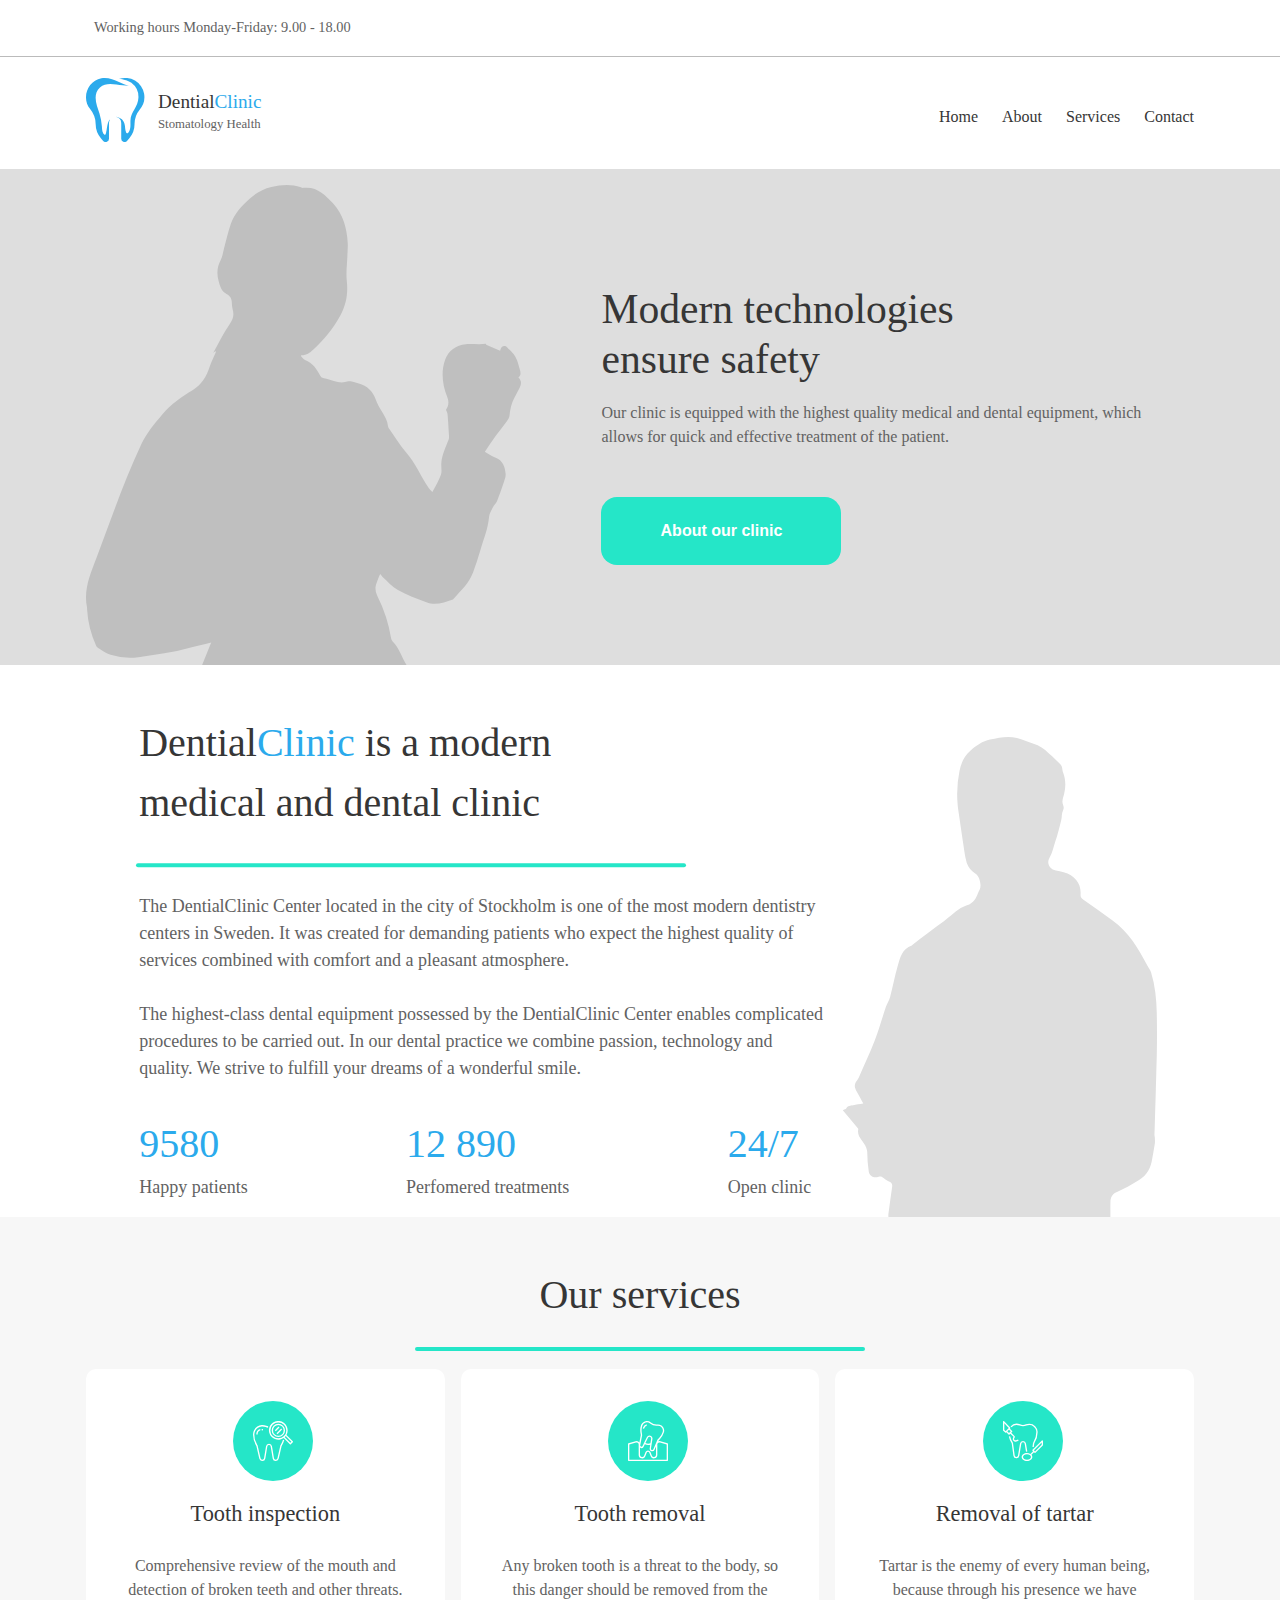
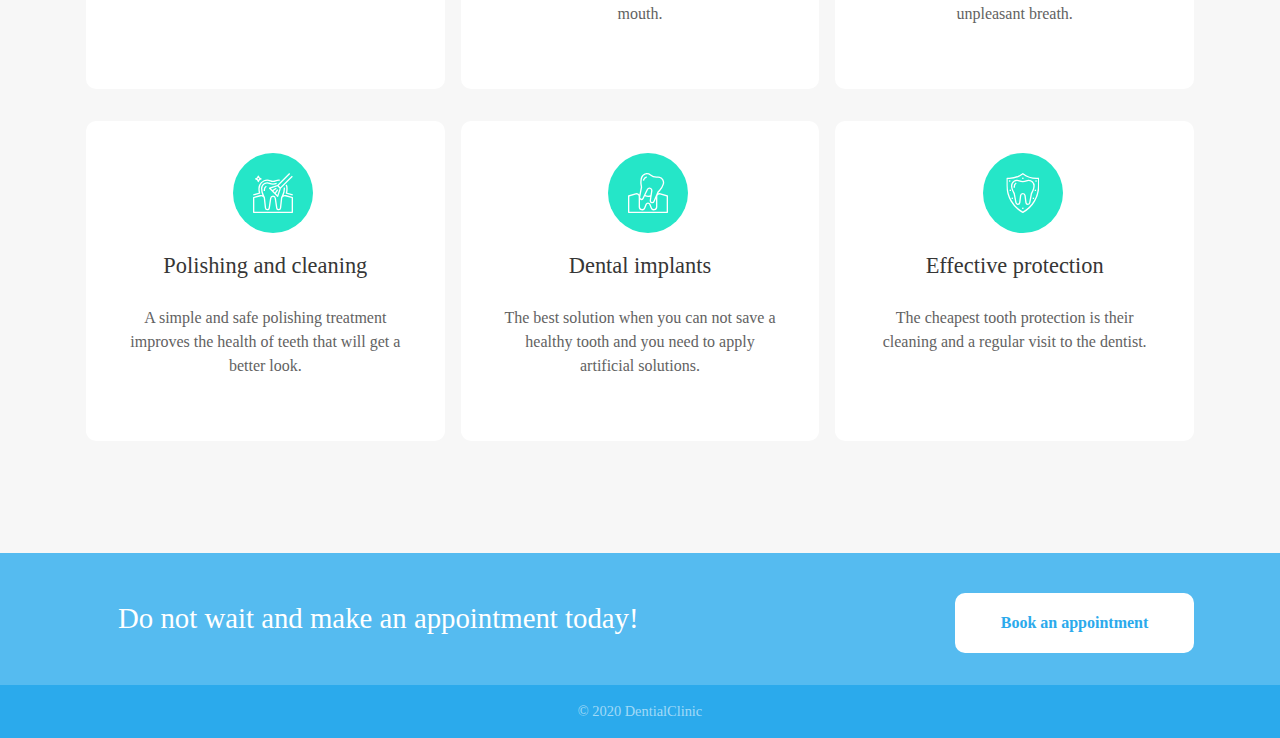
<file: Dential Clinic/index.html>
<!DOCTYPE html>
<html lang="en">
<head>
    <meta charset="UTF-8">
    <meta http-equiv="X-UA-Compatible" content="IE=edge">
    <meta name="viewport" content="width=device-width, initial-scale=1.0">
    <title>Dential Clinic</title>
    <link rel="stylesheet" href="https://cdnjs.cloudflare.com/ajax/libs/font-awesome/6.0.0-beta2/css/all.min.css" integrity="sha512-YWzhKL2whUzgiheMoBFwW8CKV4qpHQAEuvilg9FAn5VJUDwKZZxkJNuGM4XkWuk94WCrrwslk8yWNGmY1EduTA==" crossorigin="anonymous" referrerpolicy="no-referrer" />
    <link rel="stylesheet" href="css/styles.css">
   
</head>
<body>


  <!------------------ TOP-MENU START----------------------------------- -->
    <nav class="top-nav ">
    <div class="container mb">
        <p><span><i class="far fa-clock"></i></span>Working hours Monday-Friday: 9.00 - 18.00</p>
        <div class="social-icons">
          <a href="#"><i class="fab fa-facebook-f"></i></a>
          <a href="#"><i class="fab fa-twitter"></i></a>
          <a href="#"><i class="fab fa-google-plus-g"></i></a>
          <a href="#"><i class="fab fa-instagram"></i></a>
        </div>
     </div>
  </nav>


 <!--------------------------- MAIN-MENU START ------------------------>
 <nav class="nav">
  <div class="container mt mb">
   <a href="#" class="logo"><img src="img/Logo.svg" alt="Logotype"></a>
   <div>
   <input type="checkbox" id="nav-checkbox" class="nav-checkbox">
   <label for="nav-checkbox" class=nav-toogle><i class="fas fa-bars"></i></label>
  
   <ul class="nav-menu">
          <li class="nav-link"><a href="#showcase">Home</a></li>
          <li class="nav-link"><a href="#about-us">About</a></li>
          <li class="nav-link"><a href="#services">Services</a></li>
          <li class="nav-link"><a href="#appointment">Contact</a></li>       
      </ul>
    </div>
   </div>
 </nav>   

 
 <!--------------------------SHOWCASE START ---------------->
 <section id="showcase">
  <div class="container">
    <img src="img/shadowWoman.svg" class="images-woman" alt="skugga av en kvinna">

    <div class="content">
      <div class="text">
        <h1>Modern technologies<br>ensure safety</h1>
        <p>Our clinic is equipped with the highest quality medical and dental equipment, which allows for quick and effective treatment of the patient.</p>
      </div>
      <button class="btn btn-primary">About our clinic</button>
    </div>

  </div>
</section>
  

 <!--------------------------ABOUT US START---------------------->
 <section id="about-us">
  <div class="container">
    <div class="content d-flex">
   
    <div class="text">
        <h1 class="rubrik">Dential<span>Clinic</span> is a modern<br> medical and dental clinic</h1> 
        <hr>
        <p>The DentialClinic Center located in the city of Stockholm is one of the most modern dentistry centers in Sweden. It was created for demanding patients who expect the highest quality of services combined with comfort and a pleasant atmosphere. <br>
       <br>The highest-class dental equipment possessed by the DentialClinic Center enables complicated procedures to be carried out. In our dental practice we combine passion, technology and quality. We strive to fulfill your dreams of a wonderful smile.</p>
      
       <div class="survey-grid d-flex">
           <div class="survey">
               <p class="siffror"><span>9580</span></p>
               <p class="undertext">Happy patients</p>
          </div> 
          <div class="survey">
               <p class="siffror"><span>12 890</span></p>
               <p class="undertext">Perfomered treatments</p>
          </div>
          <div class="survey">
              <p class="siffror"><span>24/7</span></p>
              <p class="undertext">Open clinic</p> 
          </div>  
       </div>     
    </div>
      <img src="img/shadowMan.svg" alt="skugga av en man">
    
   </div>
 </div>
</section>


  <!------------------------- SERVICES START ------------------->
  <div class="grid">
    <div class="text">
      <p class="rubrik">Our services</p>
      <div><span><hr></span></div>
    </div>
  
  <section id="services">
    <div class="container d-flex">
     
      <div class="card mt d-flex ">
         <div class="circle">
             <img class="image" src="./img/tooth icon.svg" alt="tooth inspection">
          </div>
          <div class="text">
              <h3 class="rubrik-card">Tooth inspection</h3>
              <p class="info-text">Comprehensive review of the mouth
                and detection of broken teeth
                and other threats.</p>
          </div>
      </div>

      <div class="card mt d-flex">
          <div class="circle">
              <img class="image" src="./img/tooth out.svg" alt="tooth removal">
          </div>
          <div class="text">
              <h3 class="rubrik-card" >Tooth removal</h3>
              <p class="info-text">Any broken tooth is a threat to the body,
                so this danger should be removed
                from the mouth.</p>
          </div>
      </div>

      <div class="card mt d-flex">
          <div class="circle">
              <img class="image" src="./img/removal tartar.svg" alt="removal of tartar">
          </div>
          <div class="text">
              <h3 class="rubrik-card" >Removal of tartar</h3>
              <p class="info-text">Tartar is the enemy of every human being, because through his presence we have unpleasant breath.</p>
         </div>
      </div>

      <div class="card mt d-flex">
         <div class="circle">
              <img class="image" src="./img/polishing tooth.svg" alt="Polishing and cleaning">
        </div>
        <div class="text">
            <h3 class="rubrik-card">Polishing and cleaning</h3>
            <p class="info-text">A simple and safe polishing treatment improves the health of teeth that
              will get a better look.</p>
        </div>
      </div>

      <div class="card mt d-flex">
         <div class="circle">
              <img class="image" src="./img/tooth out.svg" alt="Dental implants">
        </div>
        <div class="text">
            <h3 class="rubrik-card">Dental implants</h3>
            <p class="info-text">The best solution when you can not save
              a healthy tooth and you need to apply artificial solutions.</p>
        </div>
      </div>

      <div class="card mt d-flex">
          <div class="circle">
               <img class="image" src="./img/protecion tooth.svg" alt="Effective protection">
          </div>
          <div class="text">
              <h3 class="rubrik-card">Effective protection</h3>
              <p class="info-text">The cheapest tooth protection is their cleaning and a regular visit to the dentist.</p>
          </div>
      </div>
   
  </div>
 </section>
</div> 

<!-------------------- APPOINTMENT START ------------------------->
<section id="appointment">
    <div class="container">
        <div class="text-to-book">
            <p>Do not wait and make an appointment today!</p>
        </div>
          <div class="booking">
          <button class="btn btn-primary">Book an appointment</button>
        </div>
  </div>
</section>

<!--------------------------- FOOTER START ----------------------> 
<div class="footer">
  <div class="container">
    <div class="c">
      <p>© 2020 DentialClinic</p>
    </div>
  </div>
</div>

<div class="mobile-footer">
  <div class="container">
    <div class="footer-icons">
      <a href="#"><i class="fab fa-facebook-f"></i></a>
      <a href="#"><i class="fab fa-twitter"></i></a>
      <a href="#"><i class="fab fa-google-plus-g"></i></a>
      <a href="#"><i class="fab fa-instagram"></i></a>
    </div>
  </div>
</div>


</body>
</html>
</file>
<file: Dential Clinic/css/styles.css>
@import './colors.css';
* {
    margin: 0;
    padding: 0;
    box-sizing: border-box;
}
html, body {
    font-family: -apple-system, BlinkMacSystemFont, 'Segoe UI', Roboto, Oxygen, Ubuntu, Cantarell, 'Open Sans', 'Helvetica Neue', sans-serif;
    line-height: 1.5;
  }
 
  /* HJÄLPKLASSER */
.container {
  margin: auto;
  padding: 0 1rem;
  /* max-width: 540px; */
}
.d-flex {
  display: flex;
}
.mt {
   margin-top: 1rem;
}
.mb {
  margin-bottom: 1rem;
}
/* -----------------TOP MENU START------------------------ */

.top-nav {
  border-bottom: solid 1px #7070707a;
  display: none;
 }
.top-nav .container{
  display: flex;
  justify-content: space-between;
  align-items: center; 
  background-color: var(--pri-background-color);
}
.top-nav p{
  font-size: .9rem;
  font-family: 'Roboto';
  font-weight: normal;
  color: var(--text-color);
}
.top-nav .container span {
  padding-right: .5rem;
  color: var(--primary-color);
}
.social-icons a {
  margin-left: 2rem;
  text-decoration: none;
  color: var(--primary-color);
  display: none; 
}
.social-icons a:hover {
  color: var(--secondary-color);
}

/*--------------------- MAIN-MENU START--------------------- */

.nav .logo img{
  height: 4rem;
}
.nav .container{
  display: flex;
  justify-content: space-between;
  background-color: var(--pri-background-color);
}
.nav-toogle {
  cursor: pointer;
  margin: 0 1rem;
  right: 0;
  font-size: 2.5rem;
  color: var(--primary-color);
}
.nav-toogle i{
  width: 2rem;
}
.nav-checkbox{
  display: none;
}
.nav-menu{
  position: absolute;
  display: flex;
  flex-direction: column;
  gap: 1.5rem;
  padding-left: .5rem;
  padding-top: 1rem;
  padding-bottom: .5rem;
  align-items: start;
  background-color: var(--pri-background-color);
  width: 25%;
}
.nav-link {
  list-style: none;
  display: none;
  text-decoration: none;
}
.nav-link a{
  text-decoration: none;
  color: var(--title-color);
  font-size: 1rem;
  font-weight: normal;
  font-family: 'Roboto slab';
}
.nav-link a:hover {
  color: var(--secondary-color);
}
.nav-checkbox:checked ~ .nav-menu li{
  display: block;
  
}
/*-------------------------- SHOWCASE START-------------------------*/
#showcase {
  background: var(--shadowMan-color);
  background-size: cover;
}
#showcase .container {
  display: flex;
  justify-content: space-around;
  padding-top: 1rem;
}
#showcase .container img {
  height: 500px;
  display: none;
}
#showcase .content {
  justify-content: center;
  text-align: center;
  padding: 2rem 0 2rem 0;
 }
#showcase .text {
  margin-bottom: 3rem;
}
#showcase .text h1 {
  font-family: 'Roboto Slab';
  color: var(--title-color);
  line-height: 1.2;
  font-size: 2rem;
  font-weight: normal;
  margin-bottom: 1rem;
}
#showcase .text p {
  font-family: 'Roboto';
  color: var(--text-color);
  font-size: 1rem;
  font-weight: normal;
}
#showcase .btn {
  padding: 1.5rem 2rem;
  border: 1px solid transparent;
  border-radius: 1rem;
  outline: none;
  cursor: pointer;
  display: inline-block;
  font-weight: bold;
  font-size: 1rem;
  background-color: transparent;
  width: 15rem;
}
#showcase .btn-primary {
  background-color: var(--secondary-color);
  color: var(--pri-background-color);
}
#showcase .btn-primary:hover{
  background-color: var(--primary-color);
}

/* ----------------ABOUT US START--------------------------------------------*/

#about-us {
  background-color: var(--pri-background-color);
  padding-top: 2rem;
}
#about-us .container {
  background-color: var(--pri-background-color);
  margin-bottom: 2rem;
}
#about-us .content {
  justify-content: center;
  align-items: center;
}
#about-us .text {
   padding: 1rem;
}
#about-us h1{
  color: var(--title-color);
  font-family: 'Roboto Slab';
  font-size: 1.6rem;
  font-weight: normal;
  text-align: center;
  padding-bottom: 1rem;
}
#about-us span{
  color: var(--primary-color);
  font-size: 1.6rem;
  font-family: 'Roboto Slab';
  font-weight: normal;
}
#about-us .container .content hr{
  display: none;
  border: 0;
  border-radius: 10px;
  background:  var(--secondary-color);
  width: 50%;
  height: 3.5px;
  margin-left:17rem;
  transform: translate(-50%,-50%);
}
#about-us .text p {
  color: var(--text-color);
  font-family: 'Roboto';
  font-weight: normal;
  font-size: 1rem;
  text-align: center;
}
#about-us .undertext {
  color: var(--text-color);
  font-family: 'Roboto slab';
  font-weight: normal;
  font-size: 1rem;
}
#about-us .survey-grid {
  background-color: var(--pri-background-color);
  flex-direction: row;
  justify-content: space-between;
  padding-right: 1rem;
  padding-top: 2rem;
}
#about-us img {
  height: 550px;
  display: none;
 }
/* -----------------SERVICES START-------------------------------- */
.grid{
  background-color: var(--sec-background-color);
  padding-bottom: 2rem;
}
.grid .rubrik{
  color: var(--title-color);
  font-family:'Roboto slab';
  font-weight: normal;
  font-size: 1.6rem;
  padding: 1rem;
}
.grid .text span hr{
  display: none;
  border: 0;
  border-radius: 10px;
  background:  var(--secondary-color);
  width: 450px;
  height: 4px;
  margin-top: .5rem;
  margin-left: 50%;
  transform: translate(-50%,-50%);
}
#services .container {
  background-color: var(--sec-background-color);
  display: grid;
  justify-content: center;
  grid-template-columns: 1fr;
 }
.card {
  width: 100%;
  border: 1px transparent;
  border-radius: 10px;
  align-items: center;
  align-content: center;
  background-color: var(--pri-background-color);
}
.card:hover {
  box-shadow: 0 0 10px 4px var(--shadowMan-color);
 }
 .circle {
  height: 80px;
  width: 80px;
  margin-top: 1rem;
  margin-bottom: 1rem;
  margin-left: 1rem;
  background-color: var(--secondary-color);
  border-radius: 50%;
  position: relative;
}
.card:hover .circle{
  background-color: var(--primary-color);
  outline: 10px solid #a2cfe781;
}
.image {
  height: 40px;
  position: absolute;
  top: 50%;
  left: 50%;
  transform: translate(-50%, -50%);
}
.text {
    text-align: center;
}
.rubrik-card {
  padding-left: 2rem;
}
.card h3 {
  color: var(--title-color);
  font-size: 1.2rem;
  font-family: 'Roboto Slab';
  font-weight: normal;
}
.card .info-text {
  display: none;
  color: var(--text-color);
  font-size: 1rem;
  font-family: 'Roboto';
  font-weight: normal;
  padding-left: 2.5rem;
  padding-right: 2.5rem;
  padding-top: 1.5rem;
}

/* -------------APPOINTMENT START----------------------------------  */

#appointment{
  background-color: rgb(43, 170, 236, 0.8);
  color: var(--pri-background-color);
}
#appointment .text-to-book {
  display: flex;
  justify-content: center;   
  text-align: center;
  padding: 2rem;
}
#appointment p{
  color: var(--pri-background-color);
  font-family: 'Roboto slab';
  font-weight: normal;
  font-size: 1.4rem;
} 
#appointment .booking {
  display: flex;
  justify-content: center; 
}
#appointment .booking .btn-primary{
  background-color: var(--pri-background-color);
  color: var(--primary-color);
  margin-bottom: 2rem;
}
#appointment .booking .btn {
  display: flex;
  justify-content: center; 
  align-items: center;
  width: 239px;
  height: 60px;
  font-family: 'Roboto';
  font-size: 1rem;
  font-weight: bold;
  background-color: var(--pri-background-color);
  color: var(--primary-color);
  border: none;
  border-radius: 10px;
}
#appointment .booking .btn:hover{
   background-color: transparent; 
   color: #fff;
   font-size: 1rem;
   border: 0.5px solid var(--pri-background-color); 
}
/* ---------------FOOTER START------------------------------------- */

.footer {
 background-color: var(--primary-color);
}
.c {
  display: none;
  text-align: center;
  background-color: var(--primary-color);
  padding: 1rem;
}
.c p {
  font-size: .9rem;
  font-family: 'Roboto';
  font-weight: normal;
  color: rgba(243, 251, 255, 0.6);
}
.mobile-footer .container .footer-icons{
  display: flex;
  justify-content: space-between;
  align-items: center; 
  background-color: var(--pri-background-color);
  padding-top: 1rem;
  padding-bottom: 1rem;
 }
 .mobile-footer .container .footer-icons a {
  text-decoration: none;
  color: var(--primary-color);
  display: block; 
} 
.footer-icons a:hover {
  color: var(--secondary-color);
}

/* MEDIA QUERIES */
/* --------------------------------768------------------------------- */
@media (min-width: 768px) {
  .container {
    max-width: 720px;
  }
  /*------- TOP-MENU------------ */
  .top-nav {
    display: block;
  }
  .top-nav .container{
    margin-top: 1rem;
  }
  .social-icons a {
    display: inline-block;
  }
  
  /*------ MAIN-MENU---------- */
  .nav .container{
    align-items: center; 
    padding-right: 0;
  }   
  .nav-toogle {
    display: none;
  }
  .nav-menu{
    position: relative;
    flex-direction: row;
    align-items: center;
    margin: 1rem;
    width: none;
  }
  
  .nav-link {
    display: block;
  }

  /* -------SHOWCASE-------------- */
   #showcase .container img {
    display: inline-block;
    align-self: flex-end;
    height: 28rem;
  } 
  #showcase .content {
    display: flex;
    flex-direction: column;
    padding-left: 2rem;
  }
  #showcase .content .text {
    text-align: left;
  }

  /* -------ABOUT-US-------------- */
  #about-us .container {
    margin-bottom: 0;
  }
  #about-us .container img {
    display: block;
    align-self: flex-end;
    height: 28rem;
  }
  #about-us .text h1 {
    text-align: left;
  }
  #about-us .text p {
    text-align: left;
  }
  #about-us .text {
    width: 35rem;
  }

   /* -------SERVICES-------------- */
   .grid{
    padding-top: 2rem;
  }
  #services .container {
  grid-template-columns: 1fr 1fr;
  gap: 1rem;
  padding-bottom: 5rem;
  }
  .card {
    height: 20rem;
    flex-direction: column;
  }
  .rubrik-card {
    padding-left: 0;
  }
  .card .info-text{
    display: block;
  }
  .card .circle {
    margin-top: 2rem;
  }
  .card p {
    font-size: 22px;
  }
  
  /*----------- APPOINTMENT-------------- */
  #appointment .container{
  display: flex;  
  justify-content: space-between;  
  align-items: center;
  }
  #appointment .booking  {
    padding-top: 2.5rem;
  }
  /* ------------FOOTER-------------- */
  .c {
    display: block;
  }
  .mobile-footer .container .footer-icons {
    display: none;
  }
 


/* --------------------------------992------------------------------- */

@media (min-width: 992px) {
  .container {
    max-width: 960px;
  }
/*----------------------SHOWCASE----------------- */
#showcase .container img {
   display: block;
   height: 30rem;
}
#showcase .content {
  padding-right: 3rem;
}
#showcase .text {
   text-align: left;
}
#showcase .container h1{
  text-align: left;
}
#showcase .container p{
  text-align: left;
}

  /*------------- ABOUT US----------- */

#about-us .container img {
  height: 30rem;
}
.survey-grid {
  padding-right: 3rem ;
  padding-top: 2rem;
}
#about-us h1{
  text-align: left;
}
#about-us .container .content hr{
  display: block;
  width: 550px;
  margin-top: 1rem;
  margin-bottom: 1.5rem;
}  
#about-us .text p {
  font-size: 18px;
  text-align: left;
}
 
/*------------------- SERVICES---------------- */
.grid .text span hr{
  display: block;
}  
#services .container {
  grid-template-columns: 1fr 1fr 1fr;
}
.card .info-text{
  display: block;
 }
}


 /* --------------------------------1200------------------------------- */
@media (min-width: 1200px) {
  .container {
    max-width: 1140px;
  }
  #showcase .content {
    padding-left: 5rem;
  }
  #showcase .text h1 {
    font-size: 2.6rem;
  }
  #about-us h1{
    font-size: 2.5rem;
  }
  #about-us span{
    font-size: 2.5rem;
  }
   #about-us .text {
    width: 45rem;
  }
  .grid .rubrik{
    font-size: 2.5rem;
  }
  .card h3 {
      font-size: 1.4rem;
   }
  #appointment p{
    font-size: 1.8rem;
  } 
}
}
</file>
